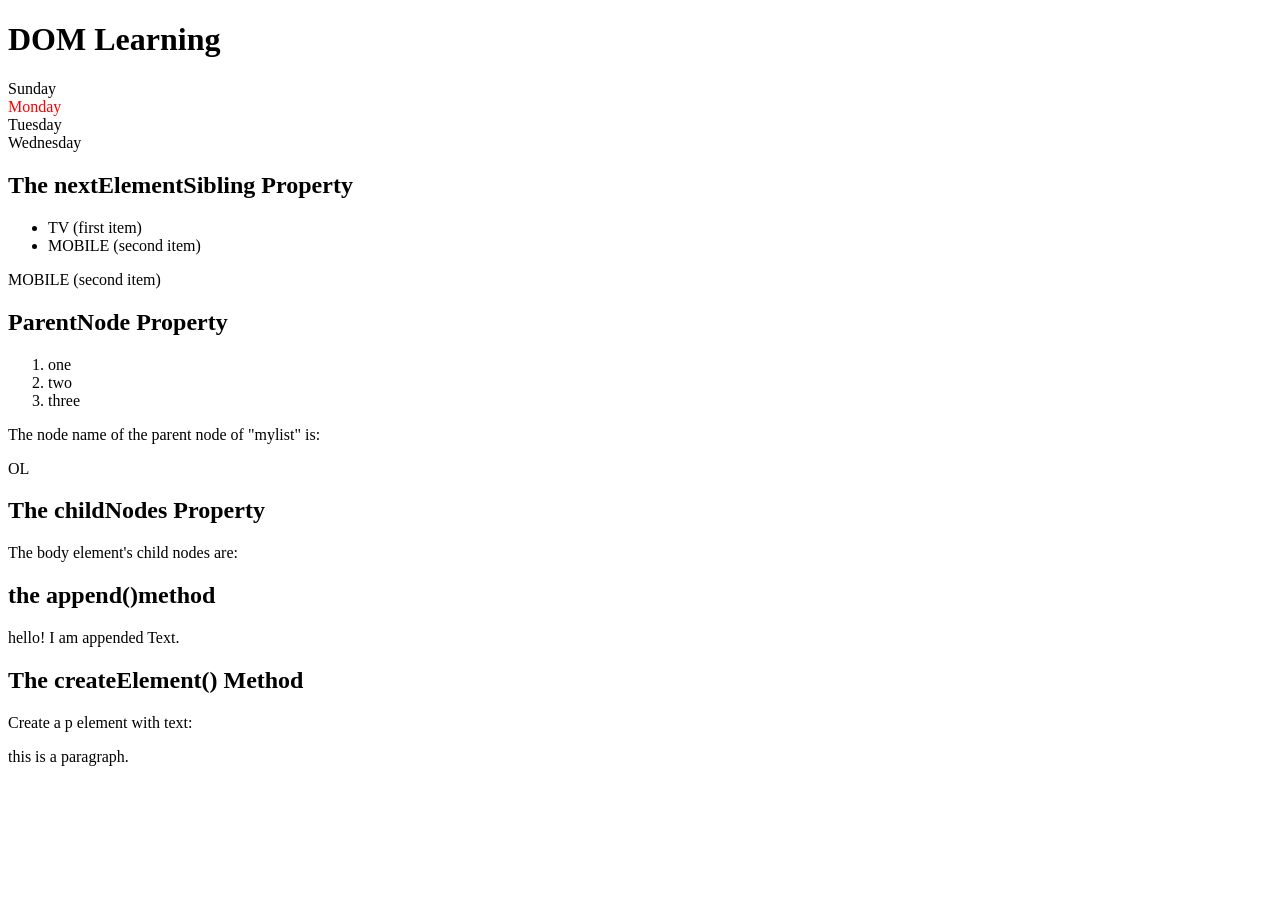
<file: 09_DOM/index.html>
<!doctype html>
<body lang="en">
  <head>
    <meta charset="UTF-8" />
    <meta name="viewport" content="width=device-width, initial-scale=1.0" />
    <title>Document</title>
  </head>
  <body>
    <h1 id="title" class="heading">DOM Learning <span style="display: none;">test text</span>
    </h1>

    <div class="parent">
      <div class="day">Sunday</div>
      <div class="day">Monday</div>
      <div class="day">Tuesday</div>
      <div class="day">Wednesday</div>
    </div>
  </body>
  <h2>The nextElementSibling Property</h2>

<ul>
  <li id="item1">TV (first item)</li>
  <li id="item2">MOBILE (second item)</li>
</ul>

<p id="demo"></p>

<h2>ParentNode Property</h2>
<ol>
  <li id="mylist">one</li>
  <li>two</li>
  <li>three</li>
</ol>
<p>The node name of the parent node of "mylist" is:</p>
<p id="pnode"></p>

<h2>The childNodes Property</h2>
<p>The body element's child nodes are:</p>
<p id="cnode"></p>


 <h2>the append()method</h2>

 <div id="mydiv"> </div>

 <h2>The createElement() Method</h2>

<p>Create a p element with  text:</p>
 
</body>
 <script>
   const parent= document.querySelector('.parent')
  //  console.log(parent);
  //  console.log(parent.children);
  //  console.log(parent.children[1].innerHTML);

  for (let i = 0; i < parent.children.length; i++) {
     console.log(parent.children[i].innerHTML);
    
  }
  parent.children[1].style.color='red'

  console.log(parent.firstElementChild);
  console.log(parent.lastElementChild);

  const dayone=document.querySelector('.day')
  console.log(dayone);
  console.log(dayone.parentElement);
  console.log(dayone.nextElementSibling);

let text = document.getElementById("item1").nextElementSibling.innerHTML; 
document.getElementById("demo").innerHTML = text;

//parent node
let name = document.getElementById("mylist").parentNode.nodeName;
document.getElementById("pnode").innerHTML=name;

//childnode
// const nodelist=document.body.childNodes;
// let Text ="";
// for(let i=0;i<nodelist.length;i++){
  
//   Text+=nodelist[i].nodeName+"<br>";
// }
// document.getElementById("cnode").innerHTML=Text;
 
 //createelement()

 const div=document.getElementById("mydiv");
 div.append("hello! I am appended Text.");
 
 const para=document.createElement("p");
 para.innerHTML="this is a paragraph.";

 document.body.appendChild(para);
 
 
 
 </script>
</html>
</file>
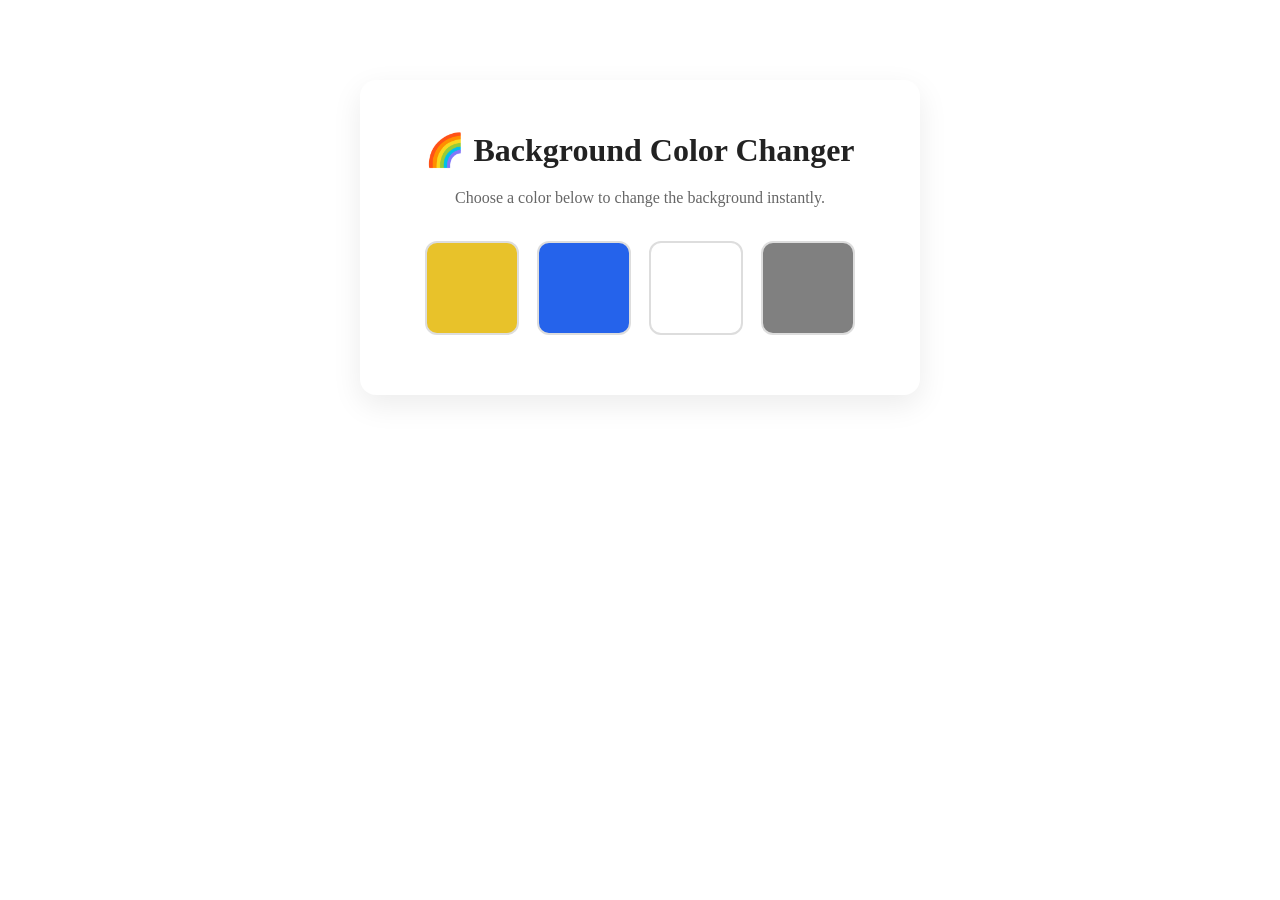
<file: DOM-MiniProject-1/index.html>
<!doctype html>
<html lang="en">
  <head>
    <meta charset="UTF-8" />
    <meta name="viewport" content="width=device-width, initial-scale=1.0" />
    <title>Theme Color Switcher</title>
    <link rel="stylesheet" href="style.css">
  </head>
  <body>
    <div class="container">
      <h1>🌈 Background Color Changer</h1>
      <p>Choose a color below to change the background instantly.</p>

      <div class="color-container">
        <div class="color-box" id="yellow"></div>
        <div class="color-box" id="blue"></div>
        <div class="color-box" id="white"></div>
        <div class="color-box" id="grey"></div>
      </div>
      <p id="theme-text"></p>
    </div>
  </body>
  <script src="script.js"></script>
</html>
</file>
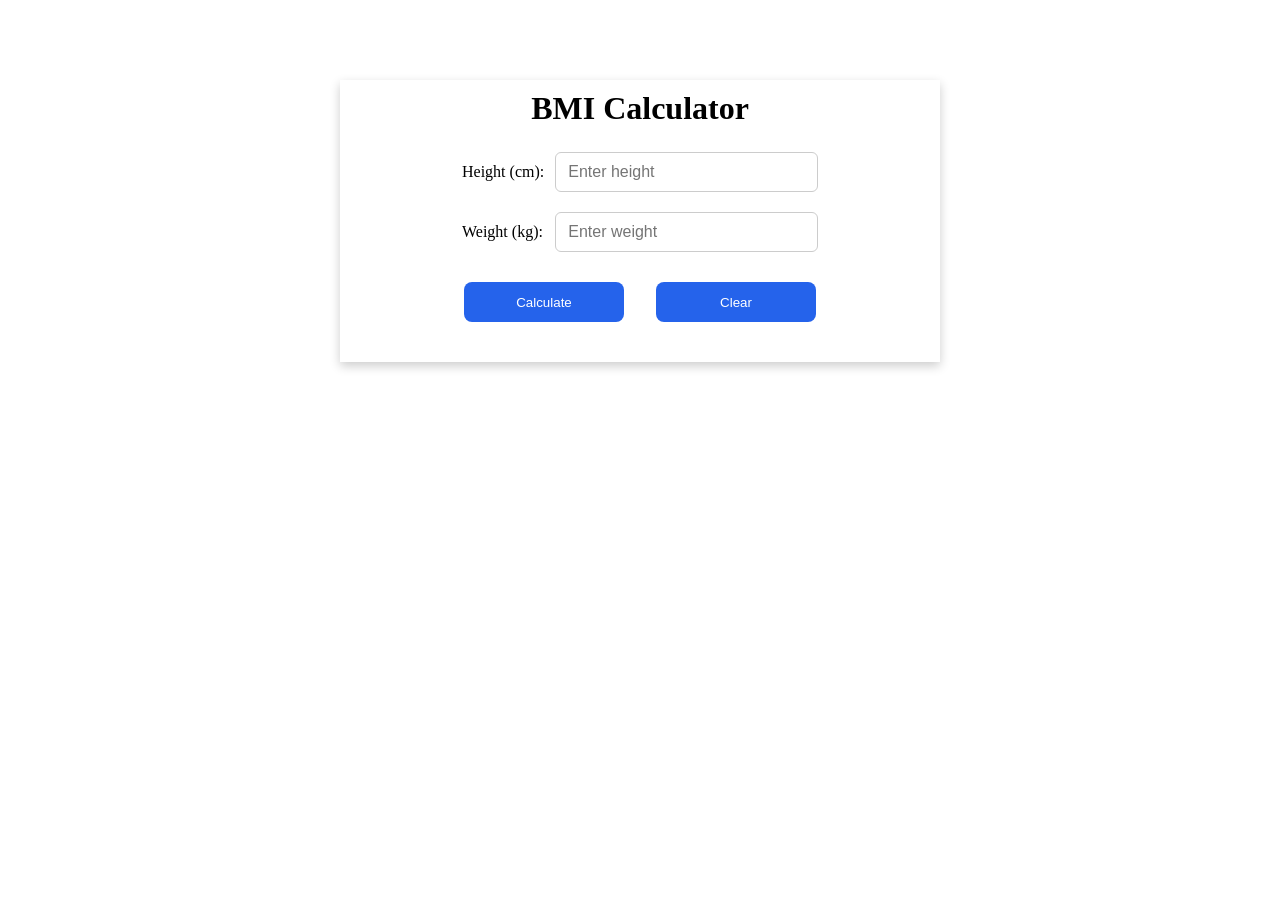
<file: DOM-MiniProject-2/index.html>
<!doctype html>
<html lang="en">
  <head>
    <meta charset="UTF-8" />
    <meta name="viewport" content="width=device-width, initial-scale=1.0" />
    <title>Document</title>
    <link rel="stylesheet" href="style.css" />
  </head>
  <body>
    <div class="container">
        <h1>BMI Calculator</h1>
      <form action="">
        <p>
          <label for="height">Height (cm):</label>
          <input type="number" id="height" placeholder="Enter height" />
        </p>
        <p>
          <label for="weight">Weight (kg):</label>
          <input type="number" id="weight" placeholder="Enter weight" />
        </p>

        <div class="btn-group">
          <button type="submit">Calculate</button>
          <button type="reset">Clear</button>
        </div>

      </form>
      <div id="result"></div>
    </div>
  </body>
  <script src="script.js"></script>
</html>
</file>
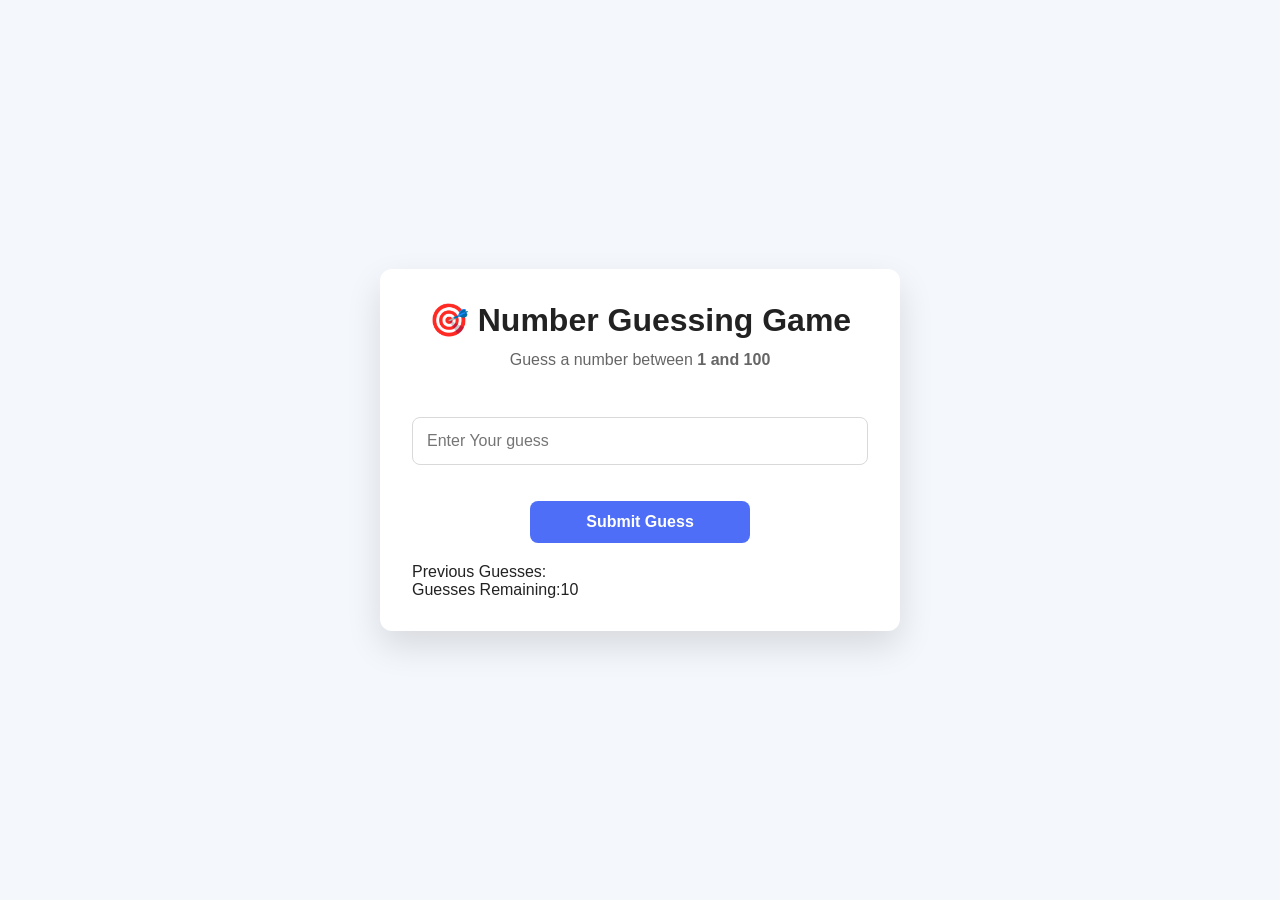
<file: DOM-MiniProject-4/index.html>
<!DOCTYPE html>
<html lang="en">
<head>
    <meta charset="UTF-8">
    <meta name="viewport" content="width=device-width, initial-scale=1.0">
    <title>Document</title>
    <link rel="stylesheet" href="style.css">
</head>
<body>
    <div class="container">
      <h1>🎯 Number Guessing Game</h1>
      <p class="description">
            Guess a number between <strong>1 and 100</strong>
      </p> 
      <form class="form">
        <input type="number" id="guessInput" placeholder="Enter Your guess">
       <button id="submitbtn">Submit Guess</button>
      </form> 
      <div class="result">
        <p>Previous Guesses:<span class="Guesses"></span> </p>
        <p>Guesses Remaining:<span class="lastResult">10</span></p>
        <p class="lowOrhi"></p>
    </div>
    </div>
</body>
<script src="script.js"></script>
</html>
</file>
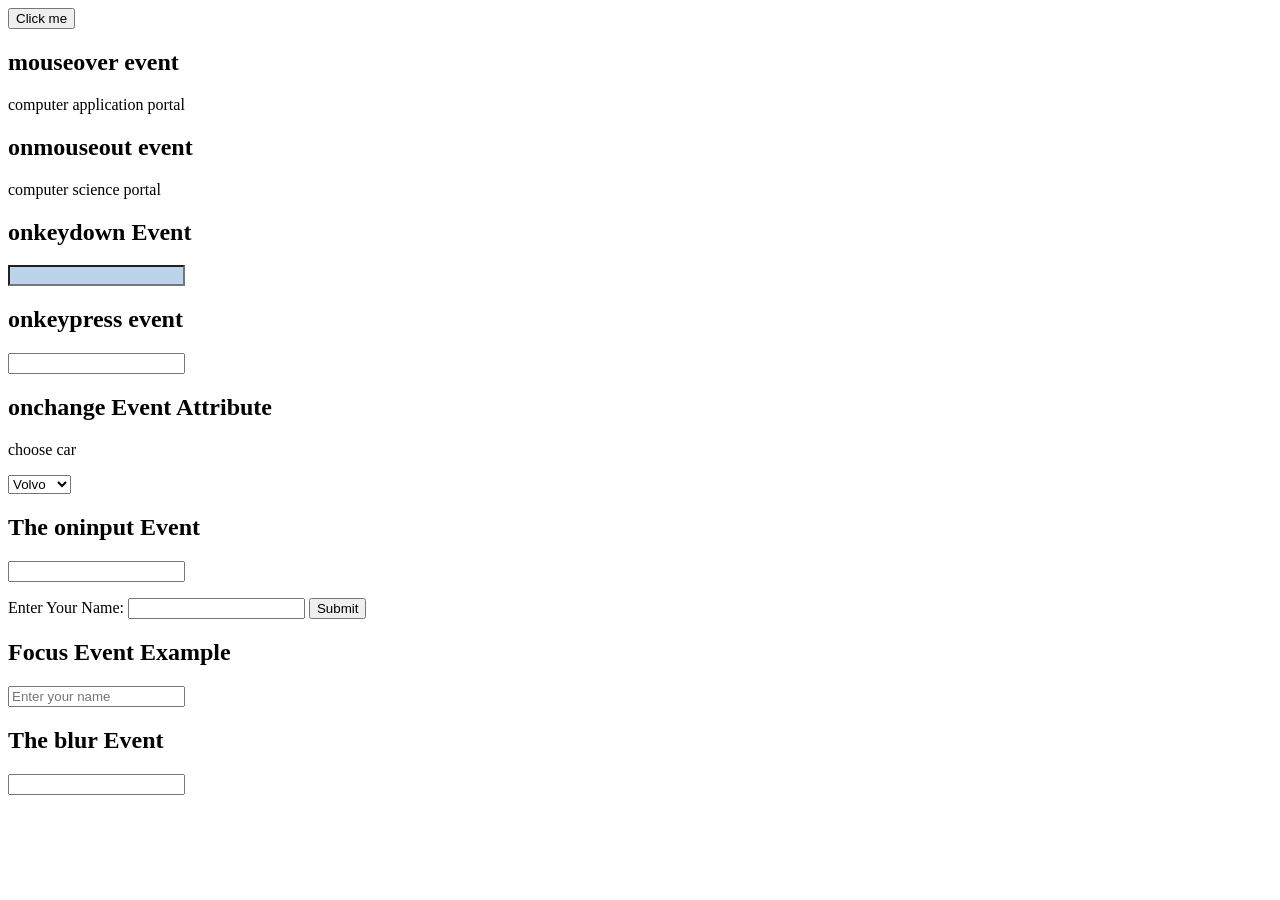
<file: 07_Events/event.html>
<!doctype html>
<html lang="en">
  <head>
    <meta charset="UTF-8" />
    <meta name="viewport" content="width=device-width, initial-scale=1.0" />
    <title>javascript events</title>
  </head>
  <body>
    <button onclick="myFun()">Click me</button>
    <p id="gfg"></p>

    <!-- mouseover event -->
    <h2>mouseover event</h2>
    <p onmouseover="action()">computer application portal</p>

    <!-- onmouseout event -->
    <h2>onmouseout event</h2>
    <p onmouseout="msoutaction()">computer science portal</p>

    <h2>onkeydown Event</h2>
    <input
      type="text"
      id="inputfield"
      style="background-color: rgb(187, 212, 235)"
    />
    <h2>onkeypress event </h2>
   <input type="text" onkeypress="myfun2()">
   

    <h2>onchange Event Attribute</h2>
    <p>choose car</p>

    <select id="cars" onchange="Displaycar()">
      <option value="volvo">Volvo</option>
      <option value="BMW">BMW</option>
      <option value="Creata">Creata</option>
      <option value="audi">Audi</option>
    </select>
    <p id="displayvalue"></p>
    <h2>The oninput Event</h2>
    <input type="text" id="myInput" oninput="myFunction()" />

    <p id="demo"></p>

    <form action="" id="myform">
      Enter Your Name:
      <input type="text" id="fname" />
      <input type="submit" />
    </form>

    <h2>Focus Event Example</h2>
    <input type="text" id="username" placeholder="Enter your name" />

    <h2>The blur Event</h2>
    <input type="text" id="blurevent">

    <script>
      function myFun() {
  document.getElementById("gfg").innerHTML = Date();
  document.getElementById("gfg").style.background = "cyan";
}
function action(){
 alert("mouse move over");
}
function msoutaction(){
  alert("mouse move out");
}

document.getElementById("inputfield").addEventListener("keypress",keydownAction);
function keydownAction() {
  document.getElementById("inputfield").style.backgroundColor = "orange";
}

function myfun2() {
  alert("You pressed a key inside the input field");
}



 function Displaycar(){
    let x=document.getElementById("cars").value;
    document.getElementById('displayvalue').innerHTML=" selected Car : " + x;

  }
  function myFunction() {
  let text = document.getElementById("myInput").value;
  document.getElementById("demo").innerHTML = "You write: " + text;
}

window.addEventListener("load", function () {
    alert("Page Loaded Successfully!");
});

const form = document.getElementById("myform");

form.addEventListener("submit", function(event) {

    event.preventDefault();

    alert("Form Submitted Successfully!");

});

const input = document.getElementById("username");

input.addEventListener("focus", Myfocus); 
function Myfocus() {
  document.getElementById("username").style.backgroundColor = "yellow";
}

document.getElementById("blurevent").addEventListener("blur", myFunction1);

function myFunction1() {
  alert("Input field lost focus.");
}
    </script>

    <!-- <script src="event.js"></script> -->
  </body>
</html>
</file>
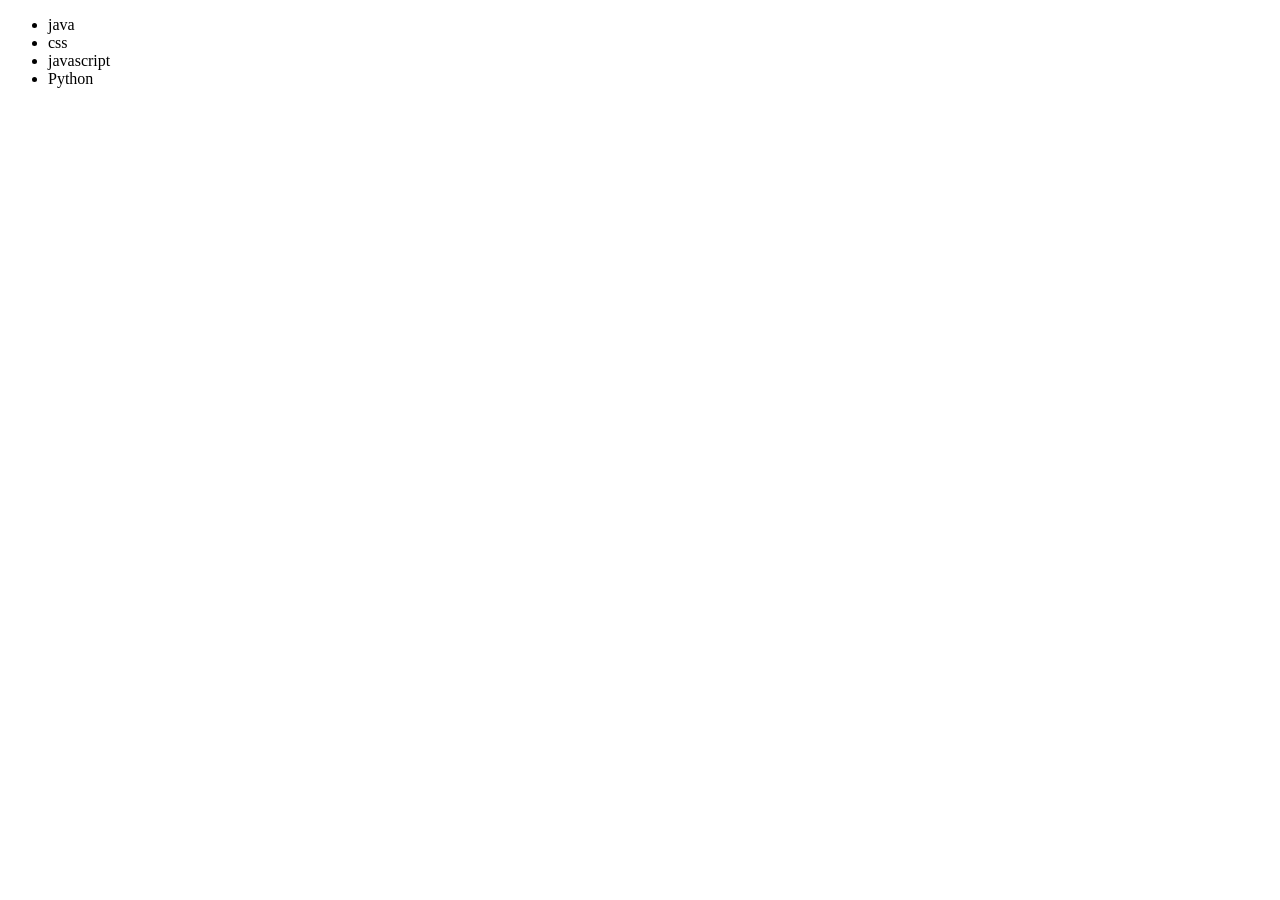
<file: 09_DOM/dom_2.html>
<!DOCTYPE html>
<html lang="en">
<head>
    <meta charset="UTF-8">
    <meta name="viewport" content="width=device-width, initial-scale=1.0">
    <title>Add Or Remove DOM</title>
</head>
<body>
    <ul class="language">
    <li>Html</li>
    </ul>
</body>
<script>
    function addLanguage(langname){
        const li=document.createElement('li');
        li.innerHTML=`${langname}`;
        document.querySelector('.language').appendChild(li)


    }
    addLanguage("css")

    function AddOptLanguage(langname){
     const li=document.createElement('li');
     li.append(document.createTextNode(langname));
     document.querySelector('.language').appendChild(li);
    }
AddOptLanguage('javascript')

function addLanguage(language) {
    const li = document.createElement("li"); // Create <li>
    li.textContent = language;               // Add text inside <li>
    document.querySelector(".language").appendChild(li); // Add <li> to <ul>
}
addLanguage("Python");
addLanguage("React");

//edit
const firstlang=document.querySelector("li:nth-child(1)")
const newli=document.createElement('li')
newli.textContent="java"
firstlang.replaceWith(newli);

const lastlang=document.querySelector("li:nth-child(5)");
lastlang.remove()
</script>
</html>
</file>
<file: DOM-MiniProject-1/style.css>
body{
    transition: background-color 0.4s ease;
}


h1{
    font-size: 2rem;
    margin-bottom: 10px;
    color: #222;
}

p{
    color:#666;
    line-height:1.6;
    font-size:1rem;
}
.container{
   
    max-width: 500px;
    margin: 80px auto;
    /* border: 2px solid red; */
    text-align: center;
    padding: 30px;
    background: #fff;
    border-radius: 16px;
    box-shadow: 0 10px 30px rgba(0,0,0,.08);
}
.color-container{
    display: flex;
    justify-content: center;
    gap:18px;
    flex-wrap:wrap;
    margin:30px 0;
}
.color-box{
    width: 90px;
    height: 90px;
    border-radius: 12px;
    cursor: pointer;
    transition: all .3s ease;
    border: 2px solid #ddd;
}

.color-box:hover{
    transform: translateY(-6px);
    box-shadow: 0 10px 20px rgba(0,0,0,.2);
}
#grey {
    background-color: #808080;
}

#white {
    background-color: #ffffff;
}

#blue {
    background-color: #2563eb;
}

#yellow {
    background-color: #e8c22a;
}
</file>
<file: DOM-MiniProject-2/style.css>
*{
    margin: 0;
    padding: 0;
    box-sizing: border-box;
}
.container{
    max-width: 600px;
    /* border: 2px solid red; */
    margin: 80px auto;
    padding: 10px 20px;
    display: flex;
    flex-direction: column;
    align-items: center;
   box-shadow: 0 4px 10px rgba(0, 0, 0, 0.2);
}
h1{
    text-align:center;
    margin-bottom:25px;
}
input{
    width: 100%;
    max-width: 280px;
    height: 40px;
    padding: 0 12px;
    font-size: 16px;
    border: 1px solid #ccc;
    border-radius: 6px;
    outline: none;
}
p{
    display: flex;
    align-items: center;
    margin-bottom: 20px;
}

.btn-group{
    display: flex;
    justify-content: center;
    margin: 30px auto;
    gap: 2rem;
   
}
label{
    width: 130px;
    display: inline-block;
}
button {
    color: white;
    border: none;
    border-radius: 8px;
    width: 10rem;
    height: 2.5rem;
     background-color: #2563EB;
}
@media (max-width:600px) {
    .container{
        width: 90%;
    }
    
}
</file>
<file: DOM-MiniProject-4/style.css>
/* ===========================
   Global Reset
=========================== */
*,
*::before,
*::after{
    margin:0;
    padding:0;
    box-sizing:border-box;
}

:root{
    --primary:#4f6ef7;
    --primary-hover:#3558f0;
    --success:#22c55e;
    --success-hover:#16a34a;
    --bg:#f4f7fb;
    --white:#ffffff;
    --text:#222;
    --gray:#666;
    --border:#d9d9d9;
    --shadow:0 15px 35px rgba(0,0,0,.12);
    --radius:12px;
}

/* ===========================
   Body
=========================== */

body{
    min-height:100vh;
    display:flex;
    justify-content:center;
    align-items:center;
    background:var(--bg);
    font-family:Arial, Helvetica, sans-serif;
    color:var(--text);
    padding:20px;
}

/* ===========================
   Card
=========================== */

.container{
    width:min(520px,100%);
    background:var(--white);
    padding:2rem;
    border-radius:var(--radius);
    box-shadow:var(--shadow);
}

/* ===========================
   Heading
=========================== */

h1{
    text-align:center;
    font-size:2rem;
    margin-bottom:.8rem;
}


.description{
    text-align:center;
    color:var(--gray);
    margin-bottom:2rem;
}

/* ===========================
   Input
=========================== */

input{
    width:100%;
    padding:14px;
    font-size:1rem;
    border:1px solid var(--border);
    border-radius:8px;
    outline:none;
    transition:.3s;
    margin:1rem 0;
}

input:focus{
    border-color:var(--primary);
    box-shadow:0 0 0 4px rgba(79,110,247,.15);
}

/* ===========================
   Buttons
=========================== */

button {
    display: block;
    width: 220px;
    padding: 12px 20px;
    margin: 20px auto;
    border: none;
    border-radius: 8px;
    font-size: 1rem;
    font-weight: 600;
    cursor: pointer;
    transition: all 0.3s ease;
}

#submitbtn{
    background:var(--primary);
    color:#fff;
}

#submitbtn:hover{
    background:var(--primary-hover);
    transform:translateY(-2px);
}

#newGame{
    background:var(--success);
    color:#fff;
    margin-top:1.5rem;
}

#newGame:hover{
    background:var(--success-hover);
    transform:translateY(-2px);
}
h2{
    margin-top: 3px;
    font-size: 1.3rem;
}
.result{
   
    gap: 2px;
}
.Guesses{
    /* margin: 1rem ; */
    margin-bottom: 2px;
}
@media (max-width:500px){

    .container{
        padding:1.5rem;
    }

    h1{
        font-size:1.7rem;
    }

    button,
    input{
        font-size:.95rem;
    }

}
</file>
